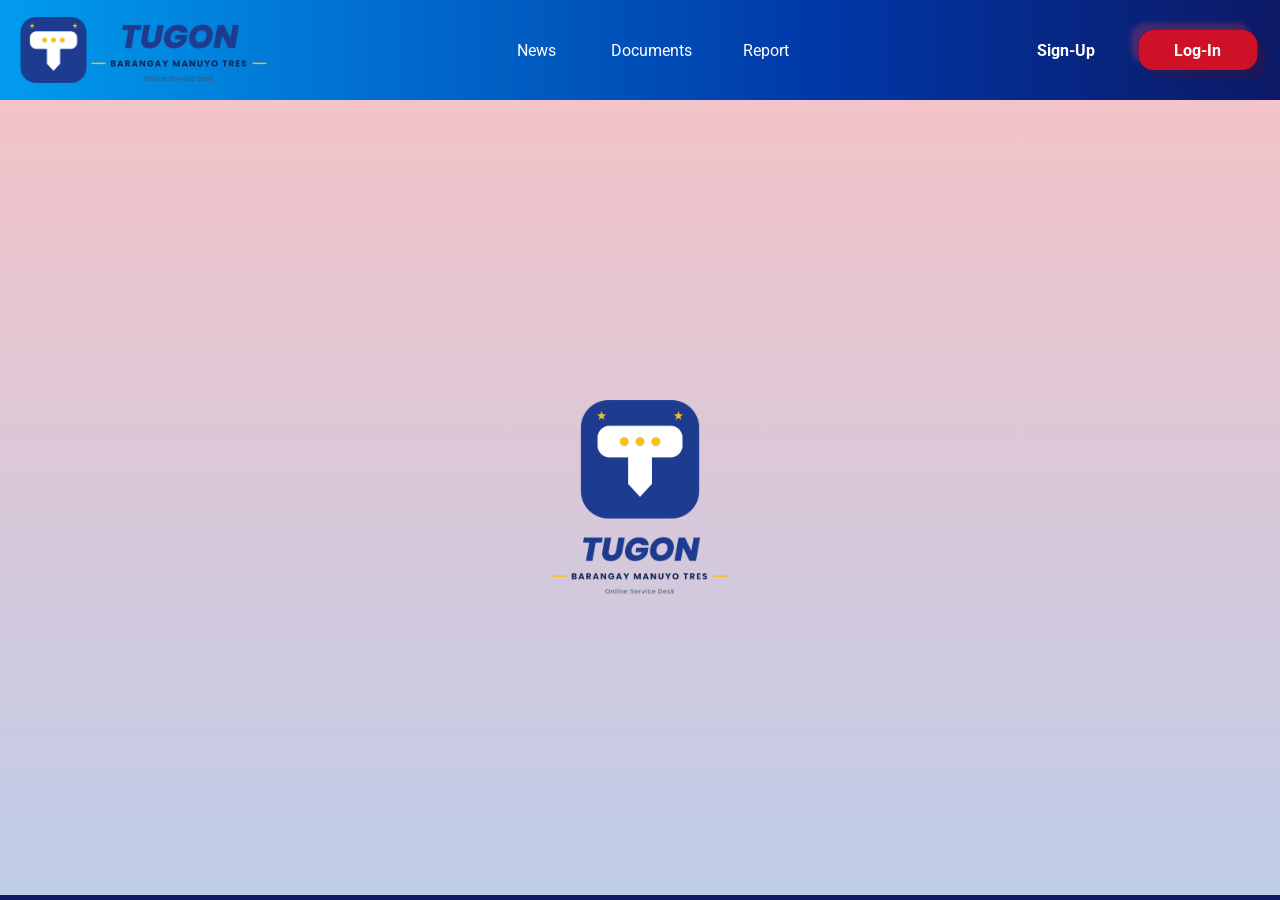
<file: index.html>
<!DOCTYPE html>
<html lang="en">
<head>
  <meta charset="UTF-8">
  <meta name="viewport" content="width=device-width, initial-scale=1.0">
  <title>TugonPH – Barangay Online Service Desk</title>
  <link rel="preconnect" href="https://fonts.googleapis.com">
  <link rel="preconnect" href="https://fonts.gstatic.com" crossorigin>
  <link href="https://fonts.googleapis.com/css2?family=Roboto:wght@300;400;500;700;800&display=swap" rel="stylesheet">
  <link rel="stylesheet" href="css/landing_page.css">
</head>
<body>
<div class="parallax">
  <header class="header">
    <a class="header__logos" href="#" aria-label="Tugon home">
      <div class="crop logo-icon"><img src="assets/Logo/tugon-logo-sheet.png" alt=""></div>
      <div class="crop logo-text"><img src="assets/Logo/tugon-logo-sheet.png" alt=""></div>
    </a>

    <!-- Desktop navigation -->
    <nav class="header__nav" aria-label="Main">
      <a class="text-button" href="pages/login.html">News</a>
      <a class="text-button" href="pages/login.html">Documents</a>
      <a class="text-button" href="pages/login.html">Report</a>
    </nav>

    <!-- Mobile navigation -->
    <details class="header__menu">
      <summary class="text-button header__menu-toggle">
        Services
        <img class="header__menu-arrow" src="assets/Icons/icon-dropdown.svg" alt="">
      </summary>
      <nav class="header__menu-list" aria-label="Main">
        <a class="text-button" href="pages/login.html">News</a>
        <a class="text-button" href="pages/login.html">Document</a>
        <a class="text-button" href="pages/login.html">Report</a>
      </nav>
    </details>

    <!-- Account controls -->
    <div class="header__account">
      <a class="text-button text-button--bold" href="pages/signup.html">Sign-Up</a>
      <a class="red-button red-button--sm" href="pages/login.html">
        <img class="red-button__box" src="assets/Buttons/button-box-sm.svg" alt="">
        <img class="red-button__box red-button__box--hover" src="assets/Buttons/red-button-sm-hover.svg" alt="">
        <img class="red-button__box red-button__box--pressed" src="assets/Buttons/red-button-sm-pressed.svg" alt="">
        <span class="red-button__label">Log-In</span>
      </a>
    </div>
  </header>

  <main>
    <section class="panel-1">
      <img class="panel-1__logo" src="assets/Logo/tugon-logo-full.png" alt="Tugon – Barangay Manuyo Tres Online Service Desk">
    </section>

    <section class="services">
      <h1 class="services__title">Barangay Services at the Convenience of your Own Home</h1>
      <div>
        <p>Tugon is an online Barangay Service Desk that offers services of a typical Barangay Hall Digitally!</p>
        <p>No need to wait for long queues and deal with the hassle of commuting</p>
      </div>
      <div class="services__cards">
        <article class="card" id="latest-news">
          <div class="crop card__icon icon-latest-news"><img src="assets/Icons/icon-latest-news.png" alt=""></div>
          <h2 class="card__title">Latest News</h2>
          <p class="card__body">Tugon delivers up-to-date news regarding what is currently happening in the barangay</p>
        </article>
        <article class="card" id="document-request">
          <div class="crop card__icon icon-document-request"><img src="assets/Icons/icon-document-request.png" alt=""></div>
          <h2 class="card__title">Document Request</h2>
          <p class="card__body">Tugon provides a system to request various documents from the respective barangay</p>
        </article>
        <article class="card" id="report-issues">
          <div class="crop card__icon icon-report-issues"><img src="assets/Icons/icon-report-issues.png" alt=""></div>
          <h2 class="card__title">Report Issues</h2>
          <p class="card__body">Tugon allows users to report issues within their barangay via ticketing system. Which tracks whether the issue has reached the admins or solved</p>
        </article>
      </div>
    </section>

    <section class="signup">
      <div class="steps">
        <h2 class="steps__title">3 Step Account Creation!</h2>
        <div class="step">
          <div class="step__numeral"><img src="assets/Icons/numeral-1.svg" alt="Step 1"></div>
          <p class="step__text">Choose your respective Barangay</p>
        </div>
        <div class="step">
          <div class="step__numeral"><img src="assets/Icons/numeral-2.svg" alt="Step 2"></div>
          <p class="step__text">Sign-Up using your Registered Barangay ID</p>
        </div>
        <div class="step">
          <div class="step__numeral"><img src="assets/Icons/numeral-3.svg" alt="Step 3"></div>
          <p class="step__text">And enjoy your seamless Barangay Service!</p>
        </div>
        <div class="steps__button">
          <a class="red-button red-button--lg" href="pages/signup.html">
            <img class="red-button__box" src="assets/Buttons/button-box-lg.svg" alt="">
            <img class="red-button__box red-button__box--hover" src="assets/Buttons/red-button-hover.svg" alt="">
            <img class="red-button__box red-button__box--pressed" src="assets/Buttons/red-button-pressed.svg" alt="">
            <span class="red-button__label">Sign-Up</span>
          </a>
        </div>
      </div>

      <article class="card privacy-card">
        <div class="crop card__icon icon-data-privacy"><img src="assets/Icons/icon-data-privacy.png" alt=""></div>
        <h2 class="card__title">Ensures Data Privacy</h2>
        <p class="card__body">Tugon makes sure that sensitive and personal data and documents will stay safe and secured within our system</p>
      </article>
    </section>
  </main>

  <footer class="footer">
    <div class="footer__brand">
      <div class="crop footer__logo"><img src="assets/Logo/tugon-logo-full.png" alt="Tugon – Barangay Manuyo Tres Online Service Desk"></div>
    </div>
    <div class="footer__links">
      <div class="footer__column">
        <a href="#">About Us</a>
        <a href="#">Contact Us</a>
      </div>
      <div class="footer__column footer__column--pages">
        <a href="#">Document Request</a>
        <a href="#">Services</a>
        <a href="#">Report Issues</a>
        <a href="#">News</a>
      </div>
      <div class="footer__column footer__socials">
        <a class="social" href="#"><img src="assets/Icons/icon-facebook.svg" alt="">Facebook</a>
        <a class="social" href="#"><img src="assets/Icons/icon-instagram.svg" alt="">Instagram</a>
        <a class="social" href="mailto:tugonPH@gov.ph"><img src="assets/Icons/icon-mail.svg" alt="">tugon@gov.ph</a>
        <a class="social" href="tel:+639535795425"><img src="assets/Icons/icon-phone.svg" alt="">+6395-3579-5425</a>
      </div>
    </div>
  </footer>
</div>
</body>
</html>
</file>
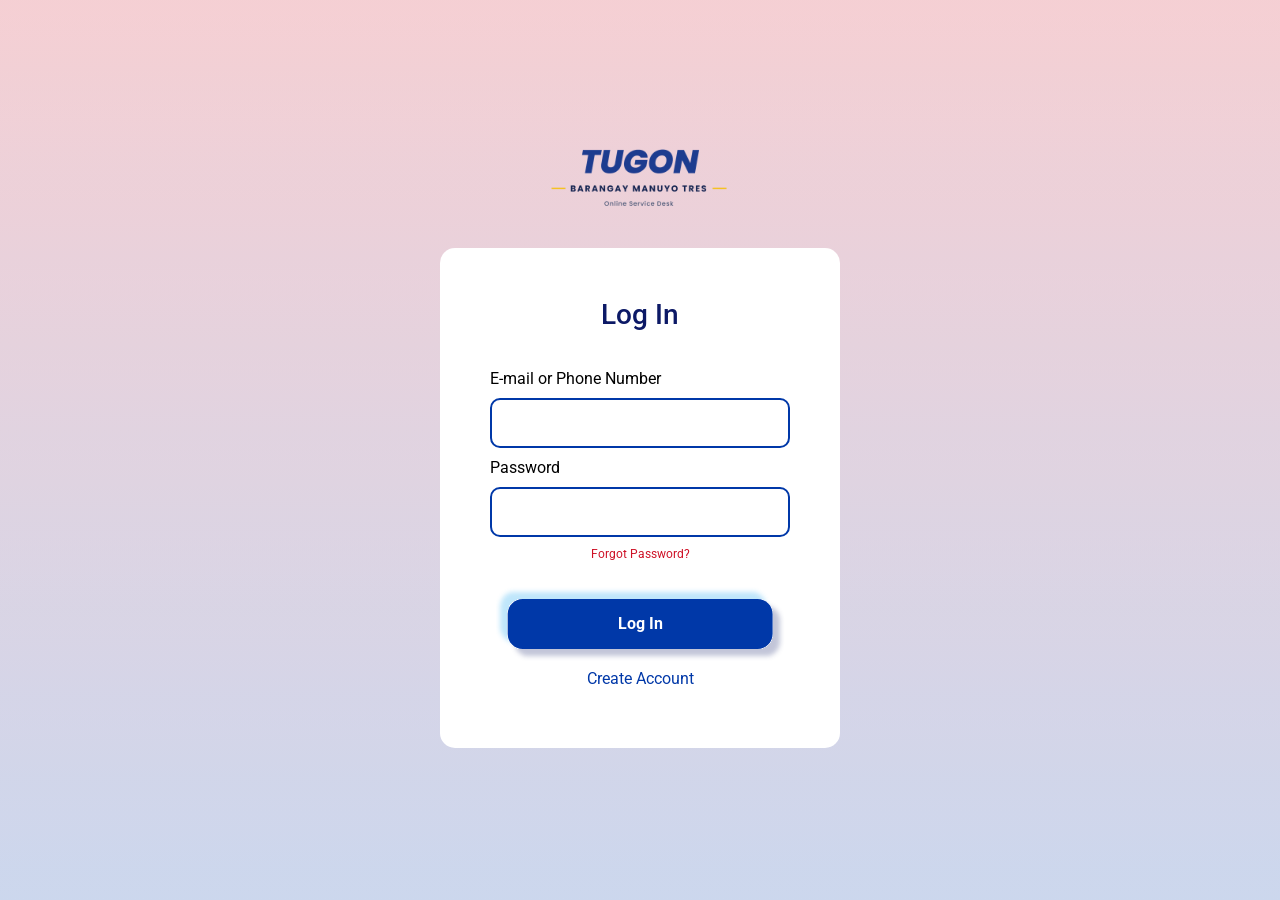
<file: pages/login.html>
<!DOCTYPE html>
<html lang="en">
<head>
  <meta charset="UTF-8">
  <meta name="viewport" content="width=device-width, initial-scale=1.0">
  <title>Log In – Tugon</title>
  <link rel="preconnect" href="https://fonts.googleapis.com">
  <link rel="preconnect" href="https://fonts.gstatic.com" crossorigin>
  <link href="https://fonts.googleapis.com/css2?family=Roboto:ital,wght@0,400;0,500;0,700;1,400&display=swap" rel="stylesheet">
  <link rel="stylesheet" href="../css/account_pages.css">
</head>
<body>
  <main class="auth">
    <a class="auth__logo" href="../index.html" aria-label="Tugon home">
      <div class="crop logo-text"><img src="../assets/Logo/tugon-logo-sheet.png" alt=""></div>
    </a>

    <form class="auth-box auth-box--login" aria-labelledby="login-title">
      <h1 class="auth-title" id="login-title">Log In</h1>

      <div class="auth-fields">
        <div class="auth-field">
          <label for="login-id">E-mail or Phone Number</label>
          <input class="auth-input" id="login-id" name="login" type="text" autocomplete="username">
        </div>
        <div class="auth-field">
          <label for="login-password">Password</label>
          <input class="auth-input" id="login-password" name="password" type="password" autocomplete="current-password">
        </div>
        <a class="auth-forgot" href="#">Forgot Password?</a>
      </div>

      <div class="auth-actions">
        <button class="blue-button" type="button">
          <picture>
            <source media="(max-width: 48rem)" srcset="../assets/Buttons/blue-button-box-mobile.svg">
            <img class="blue-button__box" src="../assets/Buttons/blue-button-box.svg" alt="">
          </picture>
          <span class="blue-button__label">Log In</span>
        </button>
        <a class="text-link text-link--blue" href="signup.html">Create Account</a>
      </div>
    </form>
  </main>
</body>
</html>
</file>
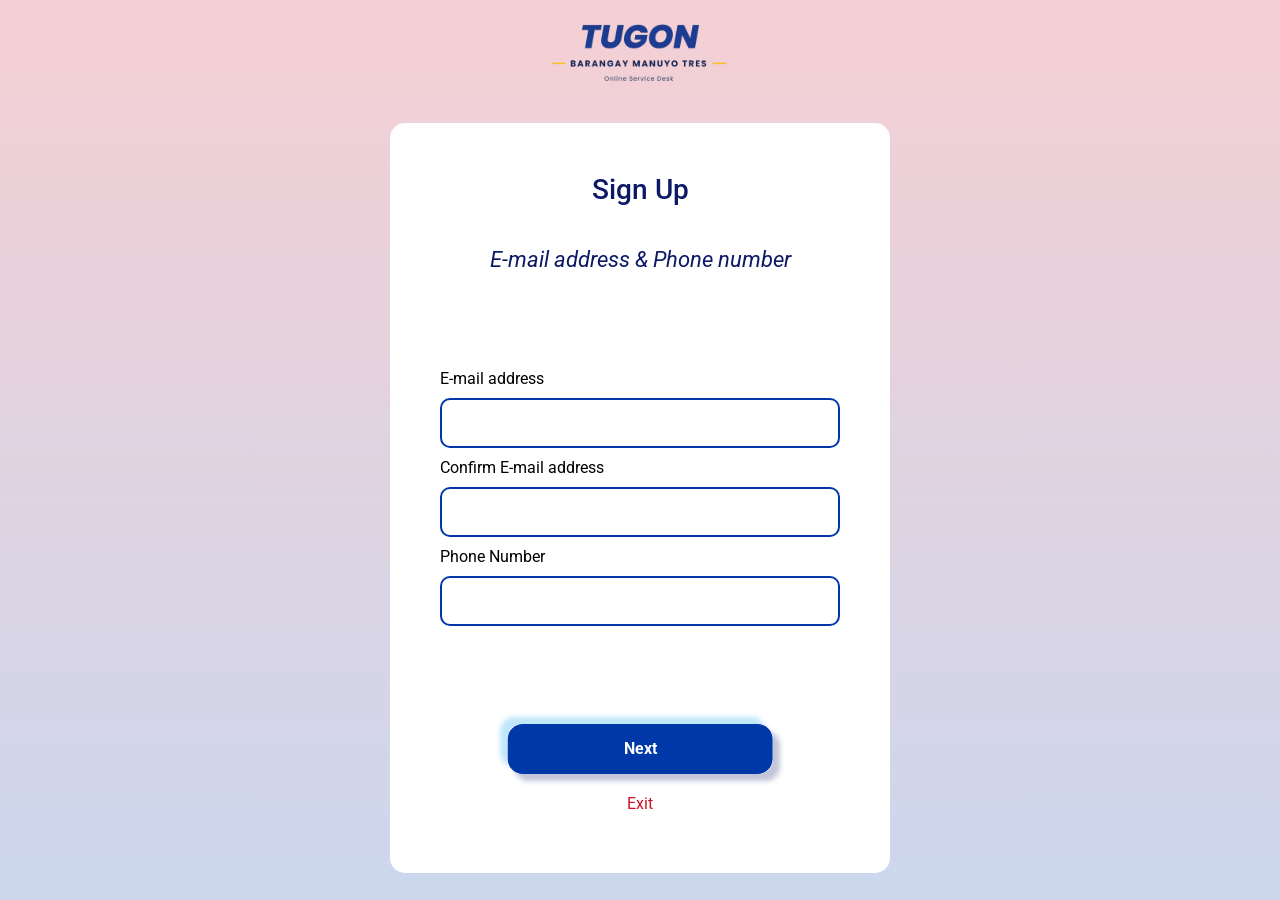
<file: pages/signup.html>
<!DOCTYPE html>
<html lang="en">
<head>
  <meta charset="UTF-8">
  <meta name="viewport" content="width=device-width, initial-scale=1.0">
  <title>Sign Up – Tugon</title>
  <link rel="preconnect" href="https://fonts.googleapis.com">
  <link rel="preconnect" href="https://fonts.gstatic.com" crossorigin>
  <link href="https://fonts.googleapis.com/css2?family=Roboto:ital,wght@0,400;0,500;0,700;1,400&display=swap" rel="stylesheet">
  <link rel="stylesheet" href="../css/account_pages.css">
</head>
<body>
  <main class="auth">
    <a class="auth__logo" href="../index.html" aria-label="Tugon home">
      <div class="crop logo-text"><img src="../assets/Logo/tugon-logo-sheet.png" alt=""></div>
    </a>

    <!-- Sign up, step 1 -->
    <form class="auth-box auth-box--signup auth-box--step-1" aria-labelledby="signup-title">
      <div class="auth-heading">
        <h1 class="auth-title" id="signup-title">Sign Up</h1>
        <p class="auth-subtitle">E-mail address &amp; Phone number</p>
      </div>

      <div class="auth-fields">
        <div class="auth-field">
          <label for="signup-email">E-mail address</label>
          <input class="auth-input" id="signup-email" name="email" type="email" autocomplete="email">
        </div>
        <div class="auth-field">
          <label for="signup-email-confirm">Confirm E-mail address</label>
          <input class="auth-input" id="signup-email-confirm" name="email_confirm" type="email" autocomplete="email">
        </div>
        <div class="auth-field">
          <label for="signup-phone">Phone Number</label>
          <input class="auth-input" id="signup-phone" name="phone" type="tel" autocomplete="tel">
        </div>
      </div>

      <div class="auth-actions">
        <a class="blue-button" href="signup_id.html">
          <picture>
            <source media="(max-width: 48rem)" srcset="../assets/Buttons/blue-button-box-mobile.svg">
            <img class="blue-button__box" src="../assets/Buttons/blue-button-box.svg" alt="">
          </picture>
          <span class="blue-button__label">Next</span>
        </a>
        <a class="text-link text-link--red" href="../index.html">Exit</a>
      </div>
    </form>
  </main>
</body>
</html>
</file>
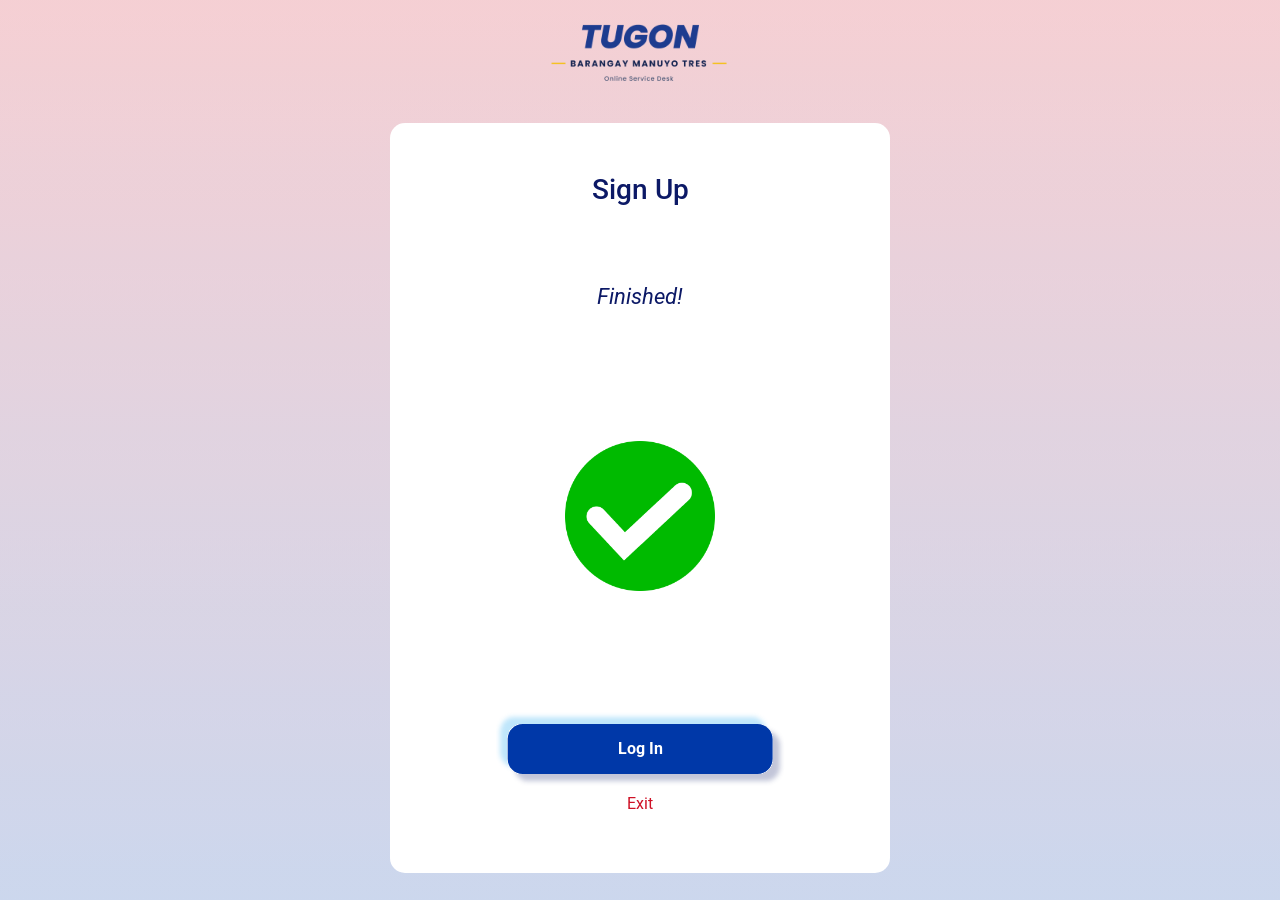
<file: pages/signup_finished.html>
<!DOCTYPE html>
<html lang="en">
<head>
  <meta charset="UTF-8">
  <meta name="viewport" content="width=device-width, initial-scale=1.0">
  <title>Sign Up – Tugon</title>
  <link rel="preconnect" href="https://fonts.googleapis.com">
  <link rel="preconnect" href="https://fonts.gstatic.com" crossorigin>
  <link href="https://fonts.googleapis.com/css2?family=Roboto:ital,wght@0,400;0,500;0,700;1,400&display=swap" rel="stylesheet">
  <link rel="stylesheet" href="../css/account_pages.css">
</head>
<body>
  <main class="auth">
    <a class="auth__logo" href="../index.html" aria-label="Tugon home">
      <div class="crop logo-text"><img src="../assets/Logo/tugon-logo-sheet.png" alt=""></div>
    </a>

    <!-- Sign up, step 3 -->
    <section class="auth-box auth-box--signup auth-box--step-3" aria-labelledby="signup-title">
      <div class="auth-heading auth-heading--spaced">
        <h1 class="auth-title" id="signup-title">Sign Up</h1>
        <p class="auth-subtitle">Finished!</p>
      </div>

      <img class="auth-check" src="../assets/Icons/icon-check-mark.png" alt="">

      <div class="auth-actions">
        <a class="blue-button" href="login.html">
          <picture>
            <source media="(max-width: 48rem)" srcset="../assets/Buttons/blue-button-box-mobile.svg">
            <img class="blue-button__box" src="../assets/Buttons/blue-button-box.svg" alt="">
          </picture>
          <span class="blue-button__label">Log In</span>
        </a>
        <a class="text-link text-link--red" href="../index.html">Exit</a>
      </div>
    </section>
  </main>
</body>
</html>
</file>
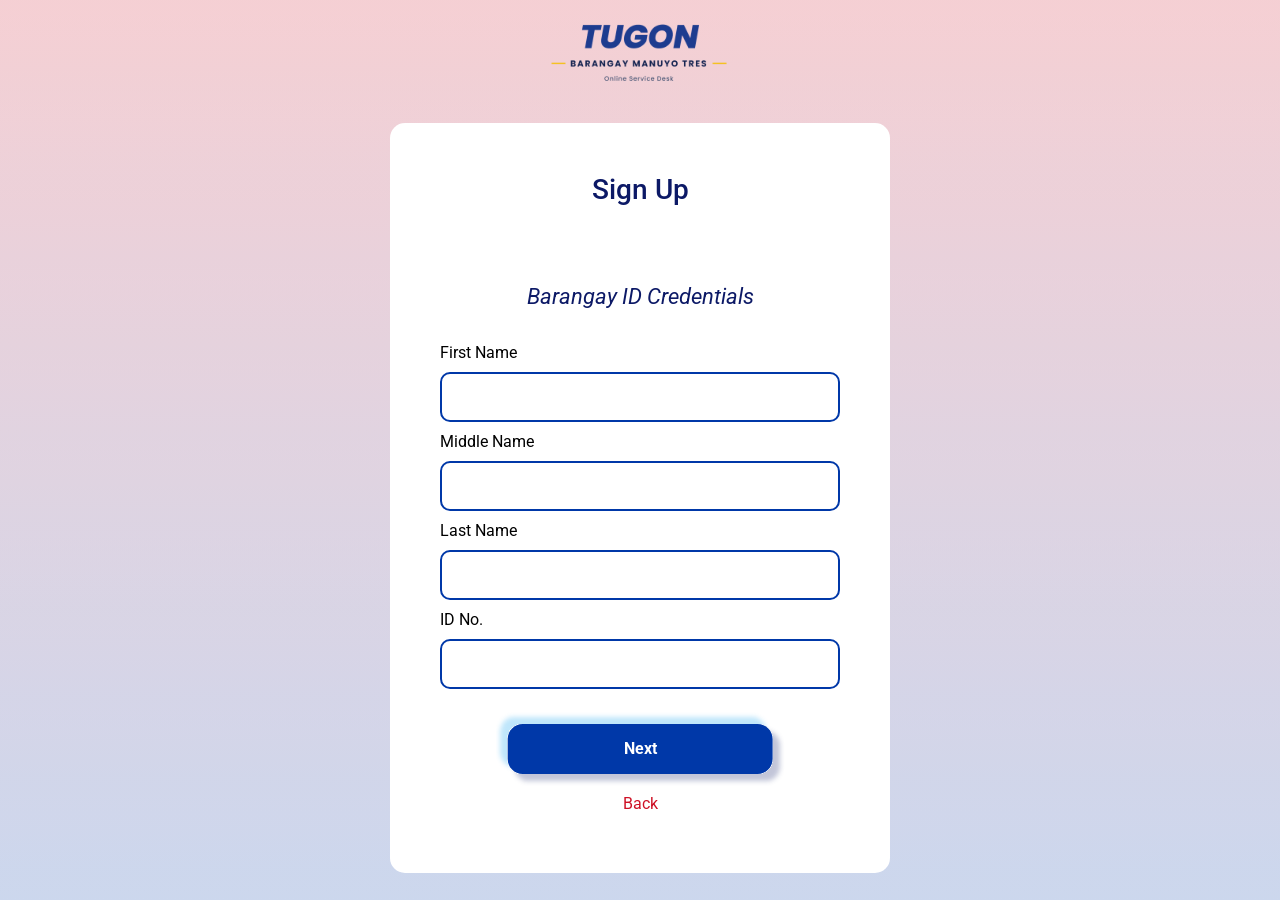
<file: pages/signup_id.html>
<!DOCTYPE html>
<html lang="en">
<head>
  <meta charset="UTF-8">
  <meta name="viewport" content="width=device-width, initial-scale=1.0">
  <title>Sign Up – Tugon</title>
  <link rel="preconnect" href="https://fonts.googleapis.com">
  <link rel="preconnect" href="https://fonts.gstatic.com" crossorigin>
  <link href="https://fonts.googleapis.com/css2?family=Roboto:ital,wght@0,400;0,500;0,700;1,400&display=swap" rel="stylesheet">
  <link rel="stylesheet" href="../css/account_pages.css">
</head>
<body>
  <main class="auth">
    <a class="auth__logo" href="../index.html" aria-label="Tugon home">
      <div class="crop logo-text"><img src="../assets/Logo/tugon-logo-sheet.png" alt=""></div>
    </a>

    <!-- Sign up, step 2  -->
    <form class="auth-box auth-box--signup auth-box--step-2" aria-labelledby="signup-title">
      <div class="auth-heading auth-heading--spaced">
        <h1 class="auth-title" id="signup-title">Sign Up</h1>
        <p class="auth-subtitle">Barangay ID Credentials</p>
      </div>

      <div class="auth-fields">
        <div class="auth-field">
          <label for="signup-first-name">First Name</label>
          <input class="auth-input" id="signup-first-name" name="first_name" type="text" autocomplete="given-name">
        </div>
        <div class="auth-field">
          <label for="signup-middle-name">Middle Name</label>
          <input class="auth-input" id="signup-middle-name" name="middle_name" type="text" autocomplete="additional-name">
        </div>
        <div class="auth-field">
          <label for="signup-last-name">Last Name</label>
          <input class="auth-input" id="signup-last-name" name="last_name" type="text" autocomplete="family-name">
        </div>
        <div class="auth-field">
          <label for="signup-id-number">ID No.</label>
          <input class="auth-input" id="signup-id-number" name="barangay_id" type="text" autocomplete="off">
        </div>
      </div>

      <div class="auth-actions">
        <a class="blue-button" href="signup_finished.html">
          <picture>
            <source media="(max-width: 48rem)" srcset="../assets/Buttons/blue-button-box-mobile.svg">
            <img class="blue-button__box" src="../assets/Buttons/blue-button-box.svg" alt="">
          </picture>
          <span class="blue-button__label">Next</span>
        </a>
        <a class="text-link text-link--red" href="signup.html">Back</a>
      </div>
    </form>
  </main>
</body>
</html>
</file>
<file: css/landing_page.css>
:root {
  --main-blue: #0038a8;
  --dark-blue: #0c1966;
  --light-blue: #019cef;
  --main-red: #ce1126;
  --light-red: #f44556;
  --dark-red: #680d0f;
  --main-yellow: #fcd116;
  --light-yellow: #eef94b;
  --dark-yellow: #fda624;
  --main-black: #111111;
  --dark-grey: #363535;
  --light-grey: #6b6b6b;
  --main-white: #ffffff;
  --black: #000000;

  --text-title: 2.25rem;    /* Title */
  --text-subtitle: 1.75rem; /* Subtitle */
  --text-header: 1.375rem;  /* Header */
  --text-body: 1rem;        /* Body */
  --text-small: 0.75rem;    /* Small Text */

  --header-height: 6.25rem;

  --perspective: 62.5;
  --parallax-depth: 18.75;
}

*, *::before, *::after { box-sizing: border-box; }

body {
  margin: 0;
  background: var(--main-white);
  font-family: 'Roboto', sans-serif;
  font-size: var(--text-body);
  line-height: normal;
  color: var(--black);
}

p, h1, h2 { margin: 0; }

.parallax {
  height: 100vh;
  overflow-x: hidden;
  overflow-y: auto;
  perspective: calc(var(--perspective) * 1rem);
  perspective-origin: 0 var(--header-height);
}
.parallax main { transform-style: preserve-3d; }
a { color: inherit; text-decoration: none; }
img { display: block; }

/* ---------- Shared: red button ---------- */
.red-button {
  position: relative;
  display: flex;
  align-items: center;
  justify-content: center;
  flex-shrink: 0;
  font-weight: 700;
  color: var(--main-white);
}
.red-button--sm { width: 8.4375rem; height: 2.5rem; }
.red-button--lg { width: 10.625rem; height: 3.125rem; }
.red-button__box {
  position: absolute;
  top: 50%;
  left: 50%;
  max-width: none;
  transform: translate(-50%, -50%);
  pointer-events: none;
}
.red-button--sm .red-button__box { width: 8.9449rem; height: 4rem; }   
.red-button--lg .red-button__box { width: 10.875rem; height: 4.625rem; } 
.red-button__label { position: relative; }

.red-button__box--hover,
.red-button__box--pressed,
.red-button:is(:hover, :focus-visible, :active) .red-button__box { visibility: hidden; }
.red-button:is(:hover, :focus-visible) .red-button__box--hover { visibility: visible; }
.red-button:active .red-button__box--hover { visibility: hidden; }
.red-button:active .red-button__box--pressed { visibility: visible; }

.crop { position: relative; flex-shrink: 0; overflow: hidden; }
.crop img { position: absolute; max-width: none; }

/* ---------- Header ---------- */
.header {
  display: flex;
  align-items: center;
  justify-content: space-between;
  height: var(--header-height);
  padding: 0.9375rem;
  overflow: clip;
  background: linear-gradient(to right, var(--light-blue) 0%, var(--main-blue) 63.989%, var(--dark-blue) 99.519%);
}
.header__logos { display: flex; align-items: center; }
.logo-icon { width: 4.6875rem; height: 4.6875rem; }
.logo-icon img { width: 222.22%; height: 222.22%; left: -60.11%; top: -32.8%; }
.logo-text { width: 11.25rem; height: 3.8125rem; margin: -0.3125rem 0 -0.6875rem; }
.logo-text img { width: 166.67%; height: 491.8%; left: -33.89%; top: -306.56%; }

.header__nav, .header__account { display: flex; align-items: center; gap: 1.875rem; }
.text-button {
  display: flex;
  align-items: center;
  justify-content: center;
  width: 4.25rem;
  height: 2.4375rem;
  padding: 0.625rem;
  color: var(--main-white);
  white-space: nowrap;
}
.text-button:hover,
.text-button:focus-visible,
.text-button:active {
  text-decoration: underline from-font;
  text-underline-position: from-font;
}
.text-button:active {
  text-decoration-skip-ink: none;
  background: rgba(255, 255, 255, 0.05);
}
.text-button--bold { font-weight: 700; }
.header__nav .text-button { width: auto; min-width: 4.25rem; }

/* Mobile-only "Services" dropdown */
.header__menu { position: relative; }
.header__menu-toggle {
  width: auto;
  gap: 0.25rem;
  padding-right: 0;
  cursor: pointer;
  list-style: none;
}
.header__menu-toggle::-webkit-details-marker { display: none; }
.header__menu-arrow { width: 1.5rem; height: 1.5rem; transition: transform 0.2s; }
.header__menu[open] .header__menu-arrow { transform: rotate(180deg); }
.header__menu-list {
  position: absolute;
  top: calc(100% + 1.125rem);
  left: 50%;
  display: flex;
  flex-direction: column;
  min-width: 8rem;
  padding: 0.5rem;
  background: var(--dark-blue);
  border-radius: 0 0 0.625rem 0.625rem;
  box-shadow: 0 0.5rem 1rem rgba(0, 0, 0, 0.25);
  transform: translateX(-50%);
}
.header__menu-list .text-button { width: 100%; justify-content: flex-start; }

/* ---------- Panel 1 (hero) ---------- */
.panel-1 {
  position: relative;
  z-index: 10;
  transform: translateZ(calc(var(--parallax-depth) * 1rem))
             scale(calc(1 - var(--parallax-depth) / var(--perspective)));
  transform-origin: 0 0;
  display: flex;
  align-items: center;
  justify-content: center;
  height: calc(100vh - var(--header-height));
  border-bottom: 0.3125rem solid var(--dark-blue);
  overflow: hidden;
  background: var(--main-white);
}
.panel-1::before,
.panel-1::after {
  content: '';
  position: absolute;
  inset: 0;
  pointer-events: none;
}
.panel-1::before {
  background: linear-gradient(to bottom, rgba(206, 17, 38, 0.25), rgba(0, 56, 168, 0.25) 99.99%);
}
.panel-1__logo { position: relative; z-index: 1; width: 18.75rem; height: 18.75rem; object-fit: cover; }

/* ---------- Services ---------- */
.services {
  display: flex;
  flex-direction: column;
  align-items: center;
  gap: 3.125rem;
  margin: calc(5rem - 100vh * var(--parallax-depth) / var(--perspective)) 0 6.25rem;
  color: var(--dark-blue);
  text-align: center;
}
.services__title { font-size: var(--text-title); font-weight: 800; }
.services__cards {
  display: flex;
  align-items: center;
  justify-content: space-between;
  width: 100%;
  height: 25rem;
  padding: 0 3.125rem;
}

.card {
  display: flex;
  flex-direction: column;
  align-items: center;
  justify-content: center;
  gap: 1.875rem;
  height: 100%;
  padding: 1.5625rem;
  border-top: 0.1875rem solid var(--main-blue);
  border-bottom: 0.1875rem solid var(--main-blue);
  border-radius: 1.25rem;
  color: var(--black);
}
.card__icon { width: 6.25rem; height: 6.25rem; }
.card__title { font-size: var(--text-header); font-weight: 500; white-space: nowrap; }
.card__body { width: 18.75rem; text-align: left; }

.icon-latest-news img { width: 100%; height: 100%; left: 0; top: 0; }
.icon-document-request img { width: 77%; height: 77%; left: 11.97%; top: 11.22%; }
.icon-report-issues img { width: 74.94%; height: 76.63%; left: 12.41%; top: 12.09%; }
.icon-data-privacy img { width: 133%; height: 133%; left: -16.95%; top: -16.43%; }

/* ---------- Sign-up + data privacy ---------- */
.signup {
  display: flex;
  align-items: center;
  justify-content: space-between;
  height: 43.75rem;
  padding: 6.25rem 3.125rem;
  background: linear-gradient(to bottom, var(--main-blue), var(--dark-blue));
  color: var(--main-white);
}
.steps {
  display: flex;
  flex-direction: column;
  align-items: center;
  gap: 1.5625rem;
  width: 37.5rem;
}
.steps__title { font-size: var(--text-title); font-weight: 800; white-space: nowrap; }
.step {
  display: flex;
  align-items: center;
  justify-content: space-between;
  width: 100%;
}
.step__numeral { position: relative; flex-shrink: 0; width: 4.6875rem; height: 4.6875rem; }
.step__numeral img { position: absolute; top: 0; left: 0; width: 5.1875rem; height: 5.1875rem; max-width: none; }
.step__text { font-size: var(--text-header); line-height: 3.25rem; white-space: nowrap; }
.steps__button { display: flex; justify-content: center; width: 100%; height: 3.125rem; }

.privacy-card {
  width: 34.375rem;
  border-color: var(--main-yellow);
  color: var(--main-white);
  text-align: center;
}
.privacy-card .card__title { font-size: var(--text-title); font-weight: 800; }
.privacy-card .card__body { width: 100%; font-size: var(--text-header); font-weight: 300; text-align: center; }

/* ---------- Footer ---------- */
.footer {
  display: flex;
  align-items: center;
  height: 12.5rem;
  padding: 3.125rem 4.6875rem 0.9375rem 1.5625rem;
  background: var(--main-white);
  border-top: 0.25rem solid var(--dark-red);
}

.footer__brand {
  flex: 1;
  display: flex;
  justify-content: center;
  padding-right: 1.5625rem;
}
.footer__logo { width: 9.375rem; height: 9.375rem; }
.footer__logo img { width: 134.6%; height: 134.6%; left: -17.58%; top: -22.52%; }
.footer__links { display: flex; align-items: center; gap: 16.5rem; height: 100%; }
.footer__column {
  display: flex;
  flex-direction: column;
  align-items: flex-start;
  gap: 0.9375rem;
  height: 100%;
  padding: 0 0.9375rem;
  border-left: 0.125rem solid var(--dark-blue);
  font-size: var(--text-small);
  white-space: nowrap;
}
.footer__column:first-child { padding: 0 1.25rem; }
.footer__column a:hover { text-decoration: underline; }
.footer__socials { justify-content: center; }
.social { display: flex; align-items: center; gap: 0.9375rem; }
.social img { flex-shrink: 0; width: 1.25rem; height: 1.25rem; } 

.header__menu { display: none; }

/* ---------- Mobile ---------- */
@media (max-width: 48rem) {
  :root { --header-height: 4.6875rem; }

  .parallax {
    height: 100vh;
    height: 100svh;
  }

  .header {
    position: relative;
    z-index: 20;
    gap: 0.25rem;
    overflow: visible;
  }
  .header__nav,
  .logo-text { display: none; }
  .header__menu { display: block; }
  .header__account { gap: 0; }
  .header .text-button { width: auto; }
  .header__logos { flex: 0 1 4.6875rem; min-width: 3.5rem; }
  .logo-icon { flex-shrink: 1; width: 100%; height: auto; aspect-ratio: 1; }

  .panel-1 {
    height: calc(100vh - var(--header-height));
    height: calc(100svh - var(--header-height));
  }
  .panel-1::after { background: rgba(255, 255, 255, 0.2); }


  .services {
    gap: 1.5625rem;
    margin: calc(-100vh * var(--parallax-depth) / var(--perspective)) 0 0;
    margin-top: calc(-100svh * var(--parallax-depth) / var(--perspective));
    padding: 0.875rem 1.25rem;
  }
  .services__cards {
    flex-direction: column;
    gap: 0.625rem;
    height: auto;
    padding: 0;
  }

  .services .card {
    width: min(21.875rem, 100%);
    height: auto;
    min-height: 16.6667rem;
  }
  .services .card__body { width: 100%; }

 
  .signup {
    justify-content: center;
    height: auto;
    min-height: 43.75rem;
    padding: 3.125rem 0.625rem;
  }
  .steps { width: 100%; }
  .steps__title { font-size: var(--text-header); font-weight: 700; }
  .step { justify-content: flex-start; gap: 0.9375rem; }
  .step__text {
    flex: 1;
    font-size: var(--text-body);
    line-height: normal;
    white-space: normal;
  }
  .privacy-card { display: none; }

  .footer {
    justify-content: space-between;
    padding: 1.5625rem 0.3125rem;
  }
  .footer__brand { flex: 0 1 auto; min-width: 0; padding-right: 0; }
  .footer__logo { flex-shrink: 1; max-width: 100%; height: auto; aspect-ratio: 1; }
  .footer__links { flex-shrink: 0; gap: 0; }
  .footer__column--pages { display: none; }
}


@media (max-width: 25rem) {
  .header { gap: 0; padding-inline: 0.625rem; }
  .header .text-button { padding-inline: 0.375rem; }
  .header__menu-toggle { gap: 0; padding-right: 0; }
  .header__logos { min-width: 2.75rem; }
}

@media (prefers-reduced-motion: reduce) {
  .parallax { perspective: none; }
  .panel-1 { transform: none; }
  .services { margin-top: 5rem; }
}
@media (prefers-reduced-motion: reduce) and (max-width: 48rem) {
  .services { margin-top: 0; }
}
</file>
<file: css/account_pages.css>
/* Log In and Sign Up pages */
:root {
  --main-blue: #0038a8;
  --dark-blue: #0c1966;
  --main-red: #ce1126;
  --main-white: #ffffff;
  --black: #000000;

  --text-subtitle: 1.75rem; 
  --text-header: 1.375rem;  
  --text-body: 1rem;        
  --text-small: 0.75rem;    
}

*, *::before, *::after { box-sizing: border-box; }

body {
  margin: 0;
  background:
    linear-gradient(rgba(255, 255, 255, 0.2), rgba(255, 255, 255, 0.2)),
    linear-gradient(to bottom, rgba(206, 17, 38, 0.25), rgba(0, 56, 168, 0.25) 99.99%),
    var(--main-white);
  font-family: 'Roboto', sans-serif;
  font-size: var(--text-body);
  line-height: normal;
  color: var(--black);
}

p, h1 { margin: 0; }
a { color: inherit; text-decoration: none; }
img { display: block; }


.auth {
  display: flex;
  flex-direction: column;
  align-items: center;
  justify-content: center;
  gap: 3.125rem;
  min-height: 100vh;
  min-height: 100svh;
  padding: 1.5rem 0.375rem;
}

.auth__logo { display: block; }
.crop { position: relative; flex-shrink: 0; overflow: hidden; }
.crop img { position: absolute; max-width: none; }

.logo-text { width: 11.25rem; height: 3.8125rem; margin: -0.3125rem 0 -0.6875rem; }
.logo-text img { width: 166.67%; height: 491.8%; left: -33.89%; top: -306.56%; }

.auth-box {
  display: flex;
  flex-direction: column;
  align-items: center;
  justify-content: space-between;
  padding: 3.125rem;
  background: var(--main-white);
  border-radius: 0.9375rem;
}
.auth-box--login { width: 25rem; min-height: 31.25rem; }
.auth-box--signup { width: 31.25rem; min-height: 46.875rem; }

/* ---------- Heading ---------- */
.auth-heading {
  display: flex;
  flex-direction: column;
  align-items: center;
  gap: 2.5625rem;
  color: var(--dark-blue);
  text-align: center;

  white-space: nowrap;
}
.auth-heading--spaced { gap: 4.875rem; }
.auth-title { font-size: var(--text-subtitle); font-weight: 500; color: var(--dark-blue); }
.auth-subtitle { font-size: var(--text-header); font-style: italic; }

/* ---------- Fields ---------- */
.auth-fields {
  display: flex;
  flex-direction: column;
  align-items: center;
  gap: 0.625rem;
  width: 100%;
}
.auth-field {
  display: flex;
  flex-direction: column;
  gap: 0.625rem;
  width: 100%;
}
.auth-input {
  width: 100%;
  height: 3.125rem;
  padding: 0 0.75rem;
  border: 0.125rem solid var(--main-blue);
  border-radius: 0.625rem;
  background: var(--main-white);
  font: inherit;
  color: var(--black);
}
.auth-forgot { font-size: var(--text-small); color: var(--main-red); }
.auth-forgot:hover { text-decoration: underline; }

.auth-check { width: 9.375rem; height: 9.375rem; }

/* ---------- Buttons ---------- */
.auth-actions {
  display: flex;
  flex-direction: column;
  align-items: center;
  gap: 0.625rem;
}


.blue-button {
  position: relative;
  display: flex;
  align-items: center;
  justify-content: center;
  width: 18.75rem;
  height: 3.125rem;
  padding: 0;
  border: 0;
  background: none;
  font: inherit;
  font-weight: 700;
  color: var(--main-white);
  cursor: pointer;
}
.blue-button picture { display: contents; }
.blue-button__box {
  position: absolute;
  top: 50%;
  left: 50%;
  width: 18.0441rem;  
  height: 4.625rem;
  max-width: none;
  transform: translate(-50%, -50%);
  pointer-events: none;
}
.blue-button__label { position: relative; }

/* Text Button: Create Account, Exit, Back */
.text-link { display: flex; padding: 0.625rem; }
.text-link--blue { color: var(--main-blue); }
.text-link--red { color: var(--main-red); }
.text-link:hover,
.text-link:focus-visible {
  text-decoration: underline from-font;
  text-underline-position: from-font;
}

/* ---------- Mobile ---------- */
@media (max-width: 48rem) {
  .auth-box {
    width: min(21.875rem, 100%);
    padding: 3.125rem 2.34375rem;
  }
  .auth-box--login,
  .auth-box--step-3 { min-height: 31.25rem; }
  .auth-box--step-1 { min-height: 43.75rem; padding-block: 2.5rem; }
  .auth-box--step-2 { min-height: 45.3125rem; }
  .auth-box--step-3 .auth-heading { gap: 2.5625rem; }

  .blue-button { width: 100%; }
  .blue-button__box { width: 16.6654rem; }
  .auth-actions { width: 100%; }

  .auth-check { width: 7.8125rem; height: 7.8125rem; }
}
</file>
